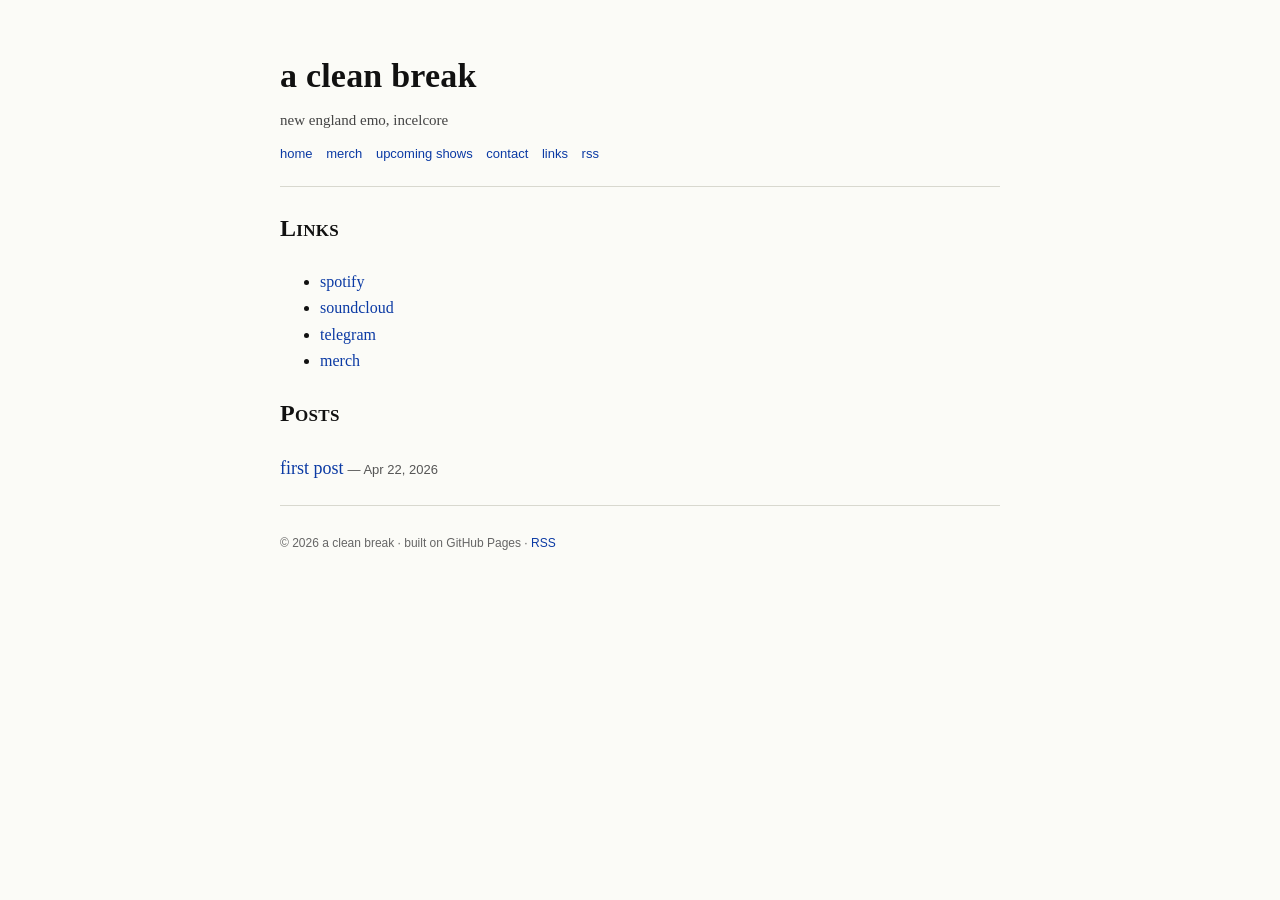
<file: index.html>
<!doctype html>
<html lang="en">
<head>
  <meta charset="utf-8">
  <title>a clean break — Notes</title>
  <meta name="viewport" content="width=device-width, initial-scale=1">
  <link rel="stylesheet" href="style.css">
  <link rel="alternate" type="application/rss+xml" title="RSS" href="feed.xml">
  <!-- Google tag (gtag.js) -->
  <script async src="https://www.googletagmanager.com/gtag/js?id=G-25S8PYRNL8"></script>
  <script>
    window.dataLayer = window.dataLayer || [];
    function gtag(){dataLayer.push(arguments);}
    gtag('js', new Date());

    gtag('config', 'G-25S8PYRNL8');
  </script>
</head>
<body>

<header>
  <h1 class="site-title">a clean break</h1>
  <p class="subtitle">new england emo, incelcore</p>
  <nav>
    <a href="/index.html">home</a>
    <a href="/merch.html">merch</a>
    <a href="/shows.html">upcoming shows</a>
    <a href="/contact.html">contact</a>
    <a href="/links.html">links</a>
    <a href="/feed.xml">rss</a>
  </nav>
</header>

<hr>


<h2 class="smallcaps">Links</h2>

<ul>
    <li><a href="https://open.spotify.com/artist/6PutTZPxXGzPTpTRQ2vvZh">spotify</a></li>
  <li><a href="https://soundcloud.com/acleanbreak">soundcloud</a></li>
  <li><a href="https://t.me/acleanbreakcels">telegram</a></li>
  <li><a href="https://www.4nthrx.net/product/a-clean-break-shirt">merch</a></li>
</ul>



<h2 class="smallcaps">Posts</h2>

<ul class="post-list">
  <li>
    <a class="post-title" href="posts/2026-04-22-first-post.html">first post</a>
    <span class="meta"> — Apr 22, 2026</span>
  </li>
</ul>

<hr>

<footer>
  © <span id="year"></span> a clean break · built on GitHub Pages · <a href="feed.xml">RSS</a>
</footer>

<script>
  document.getElementById("year").textContent = new Date().getFullYear();
</script>

</body>
</html>
</file>
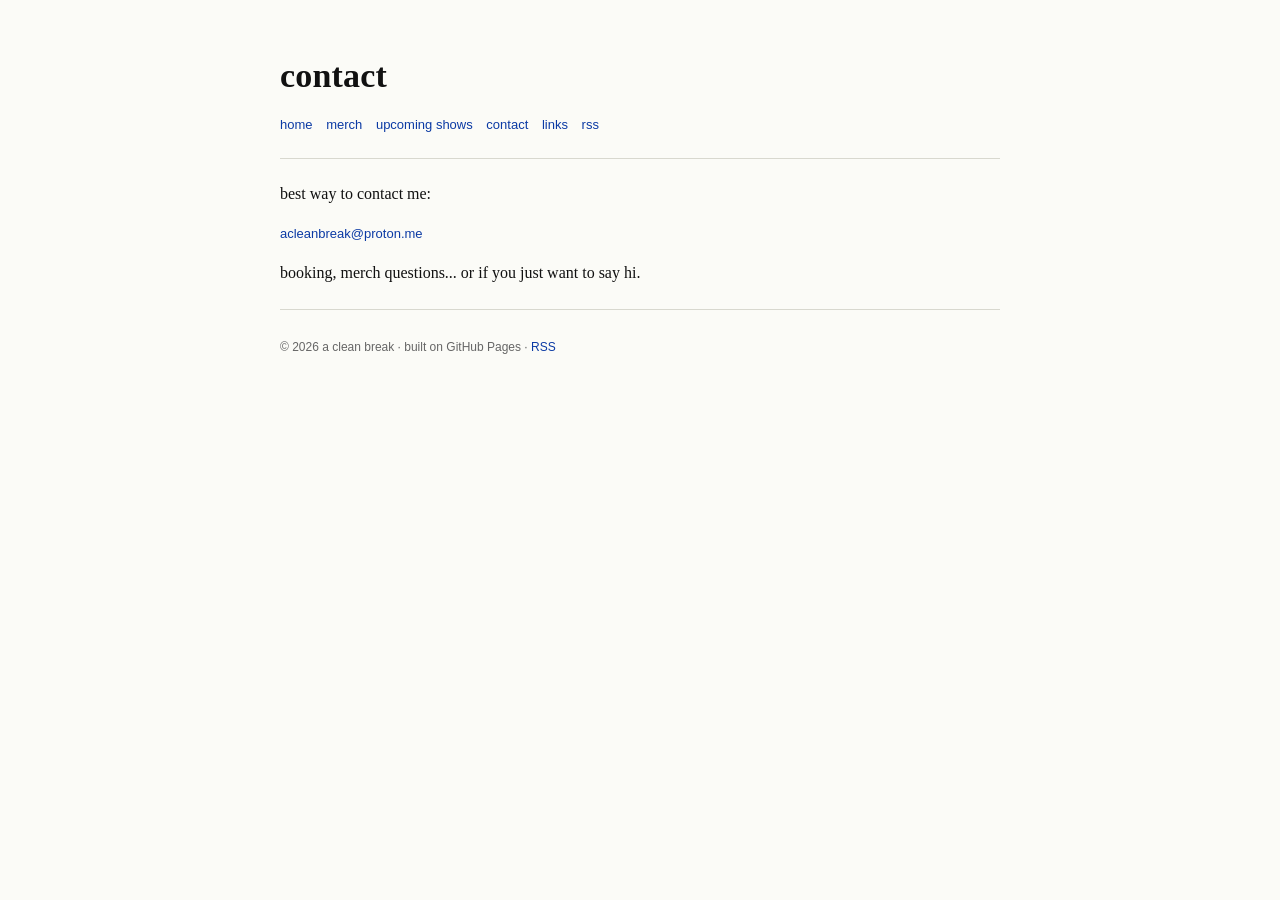
<file: contact.html>
<!doctype html>
<html lang="en">
<head>
  <meta charset="utf-8">
  <title>contact — a clean break</title>
  <meta name="viewport" content="width=device-width, initial-scale=1">
  <link rel="stylesheet" href="style.css">
  <!-- Google tag (gtag.js) -->
  <script async src="https://www.googletagmanager.com/gtag/js?id=G-25S8PYRNL8"></script>
  <script>
    window.dataLayer = window.dataLayer || [];
    function gtag(){dataLayer.push(arguments);}
    gtag('js', new Date());

    gtag('config', 'G-25S8PYRNL8');
  </script>
</head>
<body>

<header>
  <h1 class="site-title">contact</h1>
  
  <nav>
    <a href="/index.html">home</a>
    <a href="/merch.html">merch</a>
    <a href="/shows.html">upcoming shows</a>
    <a href="/contact.html">contact</a>
    <a href="/links.html">links</a>
    <a href="/feed.xml">rss</a>
  </nav>
</header>

<hr>

<p>
best way to contact me:
</p>

<p class="meta">
  <a href="mailto:acleanbreak@proton.me">acleanbreak@proton.me</a>
</p>

<p>
booking, merch questions... or if you just want to say hi. 
</p>

<hr>

<footer>
  © <span id="year"></span> a clean break · built on GitHub Pages · <a href="feed.xml">RSS</a>
</footer>

<script>
  document.getElementById("year").textContent = new Date().getFullYear();
</script>


</body>
</html>
</file>
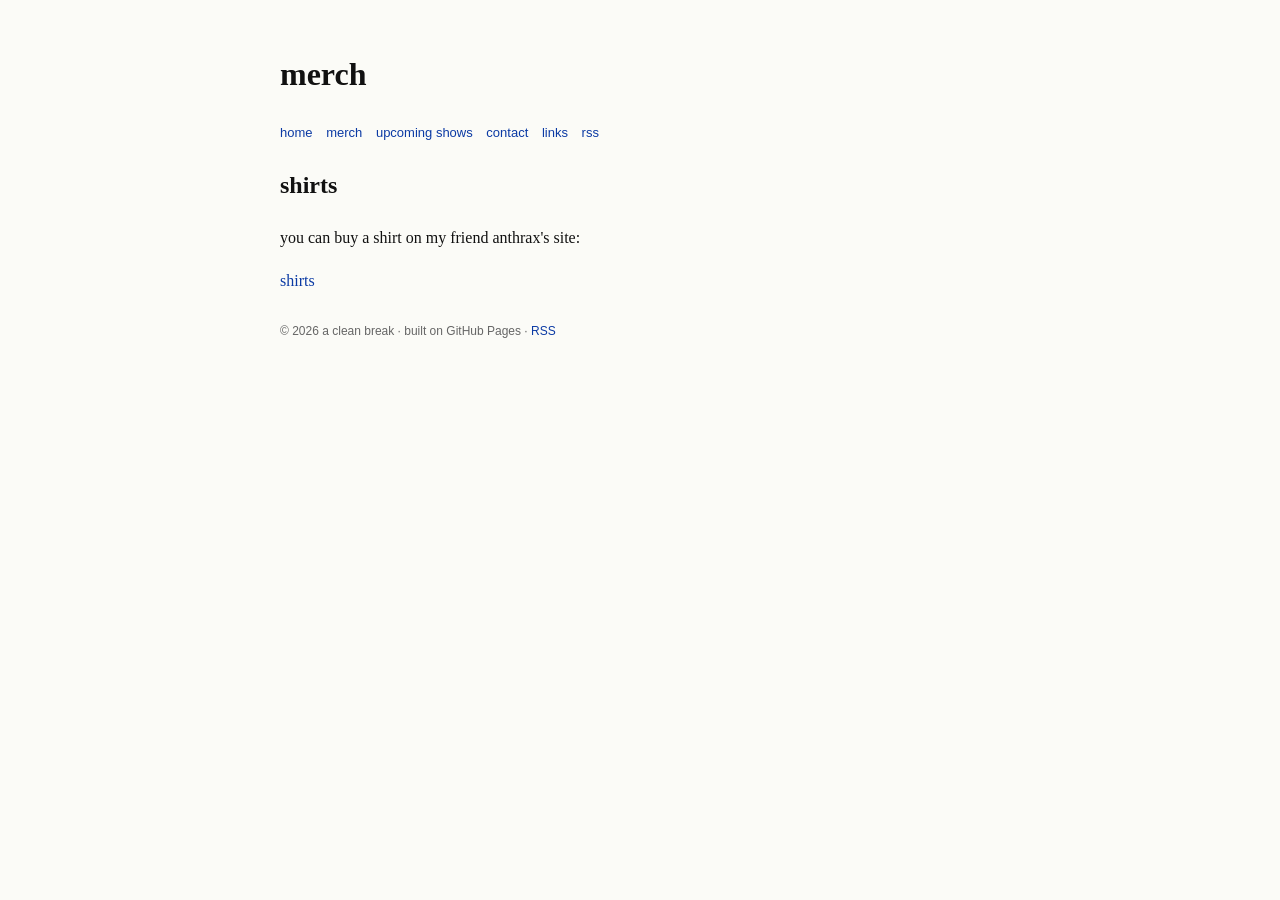
<file: merch.html>
<!doctype html>
<html lang="en">
<head>
  <meta charset="utf-8">
  <meta name="viewport" content="width=device-width,initial-scale=1">
  <title>Merch</title>
  <link rel="stylesheet" href="style.css">
  <style>
    /* Small overrides for merch layout if site CSS is minimal */
    .products{list-style:none;padding:0;display:flex;flex-wrap:wrap;gap:1rem}
    .product{border:1px solid #ddd;padding:1rem;width:220px}
    .product img{width:100%;height:auto;display:block}
    .price{font-weight:700;margin-top:.5rem}
    .buy{display:inline-block;margin-top:.5rem;padding:.4rem .6rem;background:#111;color:#fff;text-decoration:none}
  </style>
  <!-- Google tag (gtag.js) -->
  <script async src="https://www.googletagmanager.com/gtag/js?id=G-25S8PYRNL8"></script>
  <script>
    window.dataLayer = window.dataLayer || [];
    function gtag(){dataLayer.push(arguments);}
    gtag('js', new Date());

    gtag('config', 'G-25S8PYRNL8');
  </script>
</head>
<body>
  <header>
    <h1>merch</h1>
    <nav>
      <a href="/index.html">home</a>
    <a href="/merch.html">merch</a>
    <a href="/shows.html">upcoming shows</a>
    <a href="/contact.html">contact</a>
    <a href="/links.html">links</a>
    <a href="/feed.xml">rss</a>
    </nav>
  </header>

  <main>
    <section class="external-shop">
      <h2>shirts</h2>
      <p>you can buy a shirt on my friend anthrax's site:</p>
      <p><a href="https://www.4nthrx.net/product/a-clean-break-shirt" target="_blank" rel="noopener noreferrer">shirts</a></p>
    </section>
  </main>

  <footer>
  © <span id="year"></span> a clean break · built on GitHub Pages · <a href="feed.xml">RSS</a>
</footer>

<script>
  document.getElementById("year").textContent = new Date().getFullYear();
</script>

</body>
</html>
</file>
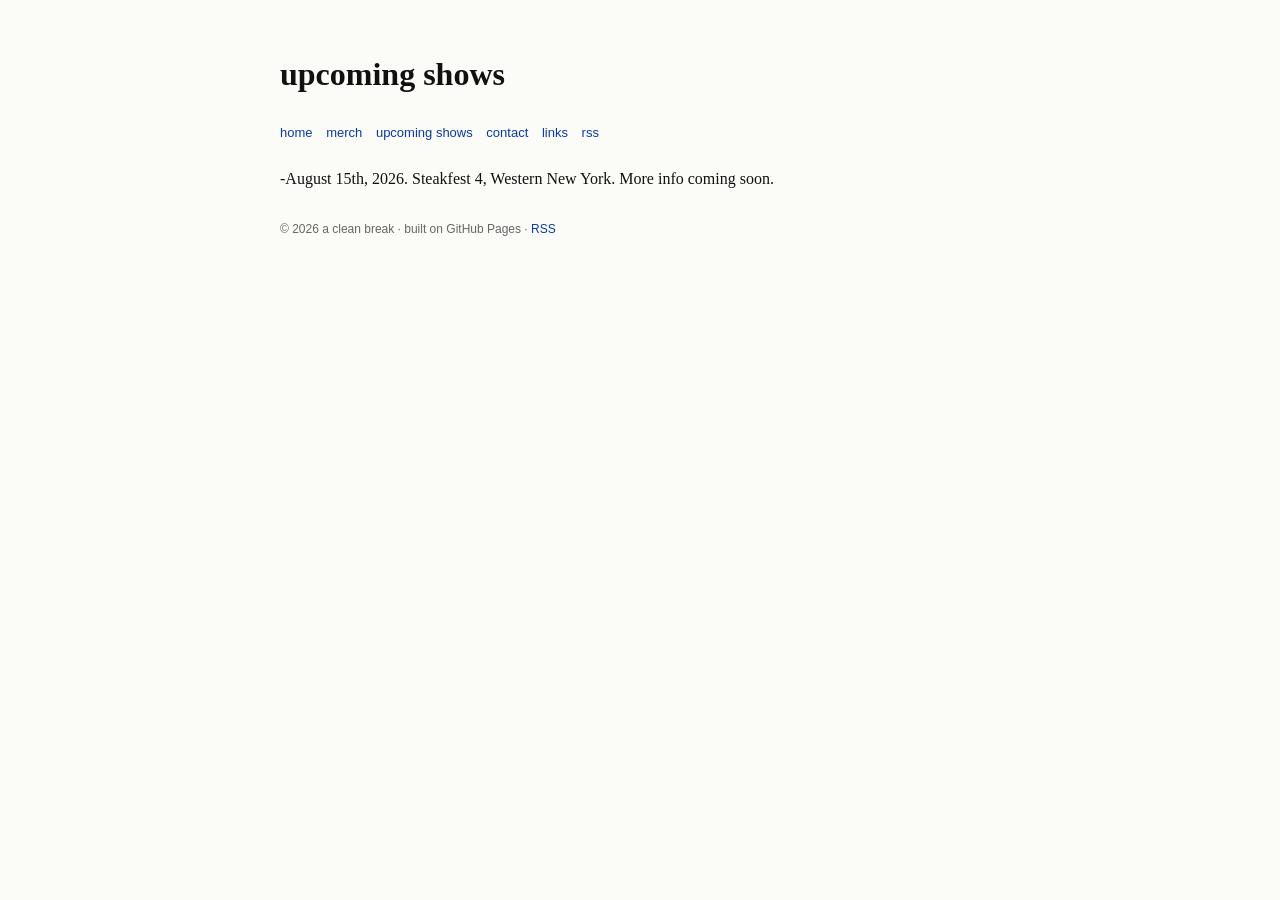
<file: shows.html>
<!doctype html>
<html lang="en">
<head>
	<meta charset="utf-8">
	<meta name="viewport" content="width=device-width,initial-scale=1">
	<title>Upcoming Shows</title>
	<link rel="stylesheet" href="style.css">
	<!-- Google tag (gtag.js) -->
	<script async src="https://www.googletagmanager.com/gtag/js?id=G-25S8PYRNL8"></script>
	<script>
		window.dataLayer = window.dataLayer || [];
		function gtag(){dataLayer.push(arguments);}
		gtag('js', new Date());

		gtag('config', 'G-25S8PYRNL8');
	</script>
</head>
<body>
	<header>
		<h1>upcoming shows</h1>
	<nav>
		<a href="/index.html">home</a>
    <a href="/merch.html">merch</a>
    <a href="/shows.html">upcoming shows</a>
    <a href="/contact.html">contact</a>
    <a href="/links.html">links</a>
    <a href="/feed.xml">rss</a>
		</nav>
	</header>

	<main>
		<section class="no-shows">
			<p>-August 15th, 2026. Steakfest 4, Western New York. More info coming soon.</p>
		</section>
	</main>

	<footer>
  © <span id="year"></span> a clean break · built on GitHub Pages · <a href="feed.xml">RSS</a>
</footer>

<script>
  document.getElementById("year").textContent = new Date().getFullYear();
</script>

</body>
</html>
</file>
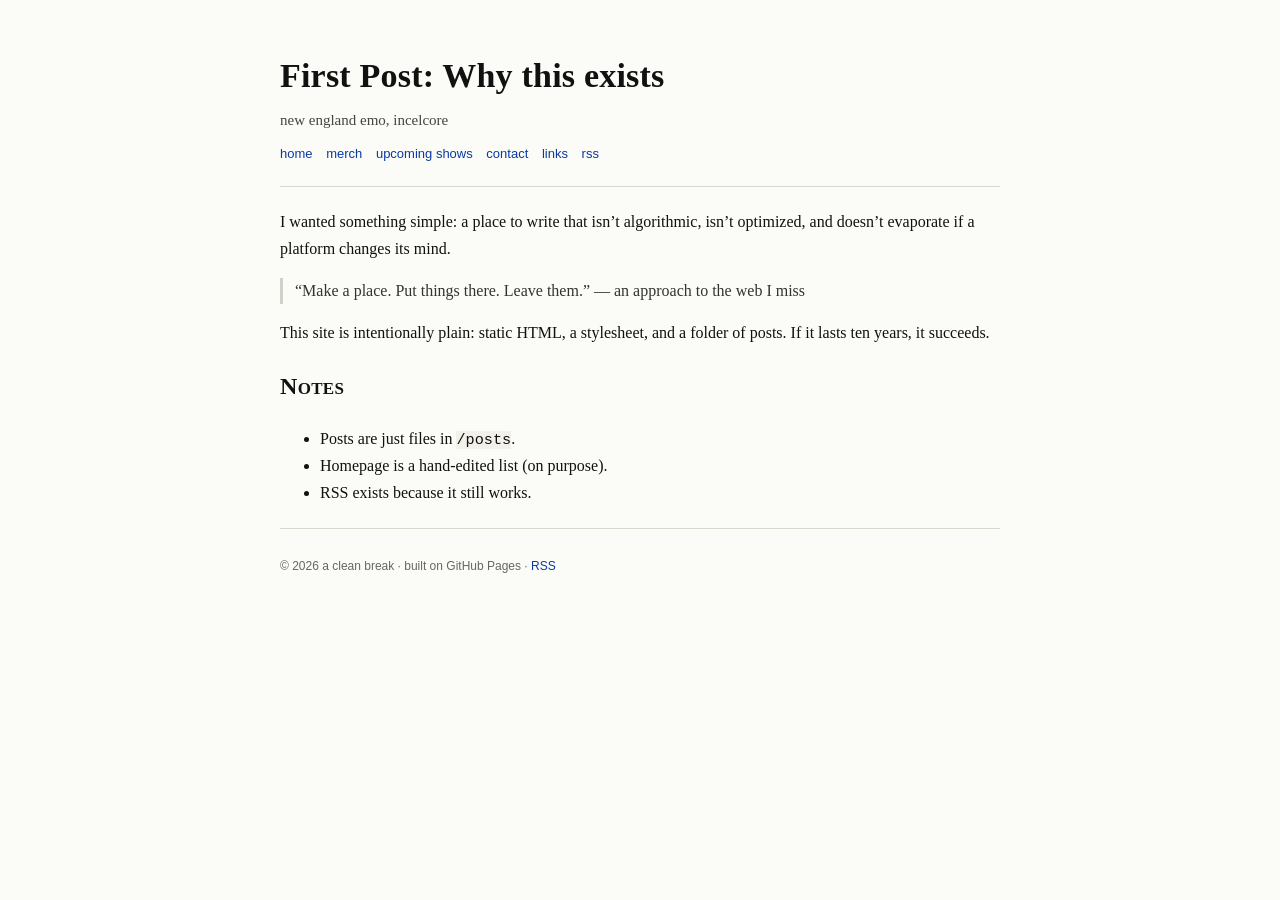
<file: posts/2025-12-20-first-post.html>
<!doctype html>
<html lang="en">
<head>
  <meta charset="utf-8">
  <title>First Post: Why this exists</title>
  <meta name="viewport" content="width=device-width, initial-scale=1">
  <link rel="stylesheet" href="../style.css">
</head>
<body>

<header>
  <h1 class="site-title">First Post: Why this exists</h1>
  <p class="subtitle">new england emo, incelcore</p>
  <nav>
    <a href="/index.html">home</a>
    <a href="/merch.html">merch</a>
    <a href="/shows.html">upcoming shows</a>
    <a href="/contact.html">contact</a>
    <a href="/links.html">links</a>
    <a href="/feed.xml">rss</a>
  </nav>
</header>

<hr>

<p>
I wanted something simple: a place to write that isn’t algorithmic, isn’t optimized,
and doesn’t evaporate if a platform changes its mind.
</p>

<blockquote>
  “Make a place. Put things there. Leave them.” — an approach to the web I miss
</blockquote>

<p>
This site is intentionally plain: static HTML, a stylesheet, and a folder of posts.
If it lasts ten years, it succeeds.
</p>

<h2 class="smallcaps">Notes</h2>
<ul>
  <li>Posts are just files in <code>/posts</code>.</li>
  <li>Homepage is a hand-edited list (on purpose).</li>
  <li>RSS exists because it still works.</li>
</ul>

<hr>

<footer>
  © <span id="year"></span> a clean break · built on GitHub Pages · <a href="/feed.xml">RSS</a>
</footer>

<script>
  document.getElementById("year").textContent = new Date().getFullYear();
</script>

<script>
  document.getElementById("year").textContent = new Date().getFullYear();
</script>


</body>
</html>
</file>
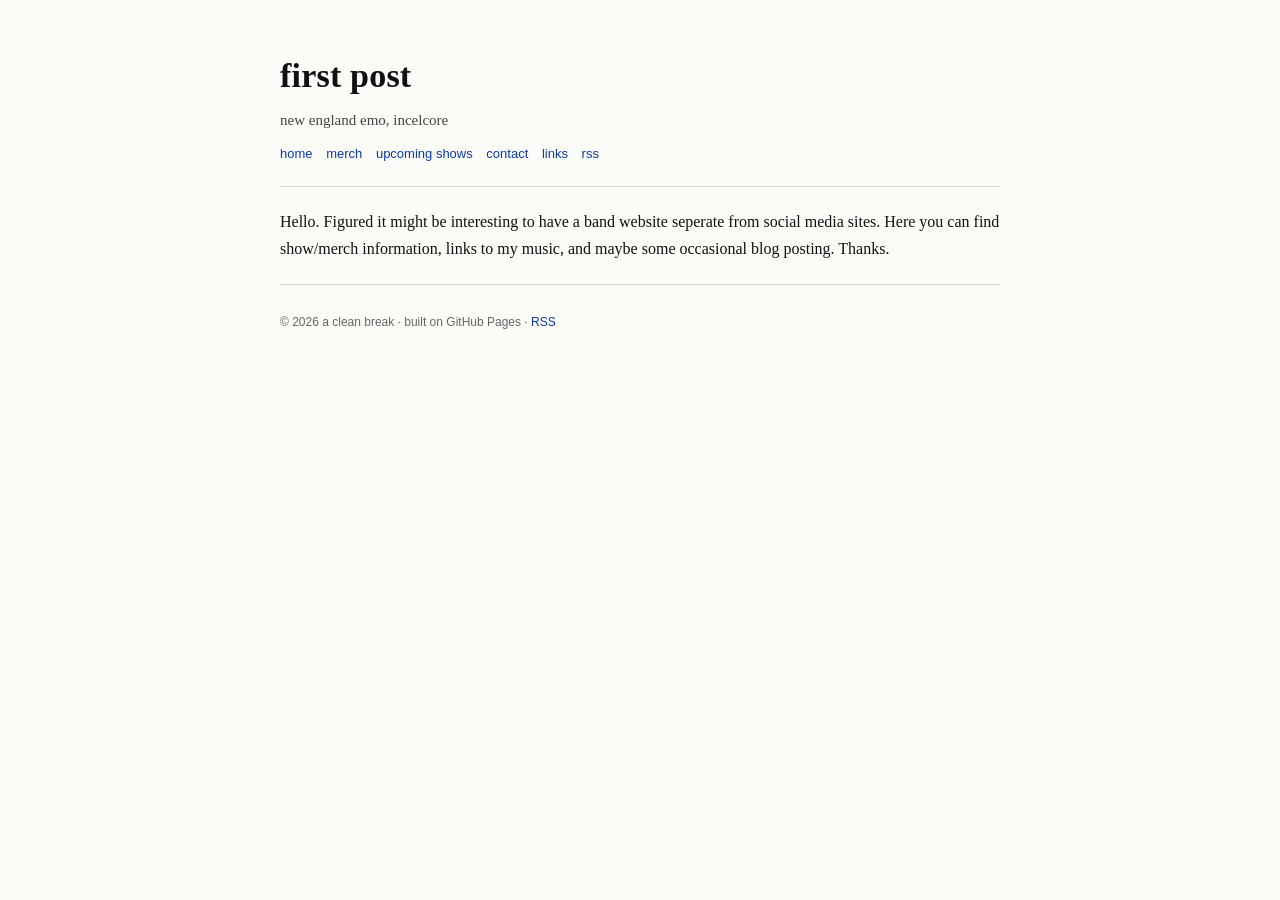
<file: posts/2026-04-22-first-post.html>
<!doctype html>
<html lang="en">
<head>
  <meta charset="utf-8">
  <title>first post</title>
  <meta name="viewport" content="width=device-width, initial-scale=1">
  <link rel="stylesheet" href="../style.css">
  <!-- Google tag (gtag.js) -->
  <script async src="https://www.googletagmanager.com/gtag/js?id=G-25S8PYRNL8"></script>
  <script>
    window.dataLayer = window.dataLayer || [];
    function gtag(){dataLayer.push(arguments);}
    gtag('js', new Date());

    gtag('config', 'G-25S8PYRNL8');
  </script>
</head>
<body>

<header>
  <h1 class="site-title">first post</h1>
  <p class="subtitle">new england emo, incelcore</p>
  <nav>
    <a href="/index.html">home</a>
    <a href="/merch.html">merch</a>
    <a href="/shows.html">upcoming shows</a>
    <a href="/contact.html">contact</a>
    <a href="/links.html">links</a>
    <a href="/feed.xml">rss</a>
  </nav>
</header>

<hr>

<p>
Hello. Figured it might be interesting to have a band website seperate from social media sites. Here you can find show/merch information, links to my music, and maybe some occasional blog posting. Thanks.
</p>






<hr>

<footer>
  © <span id="year"></span> a clean break · built on GitHub Pages · <a href="/feed.xml">RSS</a>
</footer>

<script>
  document.getElementById("year").textContent = new Date().getFullYear();
</script>

<script>
  document.getElementById("year").textContent = new Date().getFullYear();
</script>


</body>
</html>
</file>
<file: style.css>
body {
  max-width: 720px;
  margin: 48px auto;
  padding: 0 18px;
  font-family: Georgia, "Times New Roman", serif;
  line-height: 1.65;
  color: #111;
  background: #fbfbf7;
}

header {
  margin-bottom: 22px;
}

.site-title {
  font-size: 34px;
  letter-spacing: 0.2px;
  margin: 0 0 4px 0;
}

.subtitle {
  margin: 0;
  color: #444;
  font-size: 15px;
}

nav {
  margin-top: 10px;
  font-family: Arial, Helvetica, sans-serif;
  font-size: 13px;
}

nav a {
  margin-right: 10px;
}

hr {
  border: 0;
  border-top: 1px solid #d8d8cf;
  margin: 22px 0;
}

a {
  color: #0b3aa4;
  text-decoration: none;
}

a:hover {
  text-decoration: underline;
}

.meta {
  color: #555;
  font-size: 13px;
  font-family: Arial, Helvetica, sans-serif;
}

.post-list {
  list-style: none;
  padding-left: 0;
}

.post-list li {
  margin: 10px 0;
}

.post-title {
  font-size: 18px;
}

footer {
  margin-top: 28px;
  color: #666;
  font-size: 12px;
  font-family: Arial, Helvetica, sans-serif;
}

blockquote {
  border-left: 3px solid #d0d0c8;
  padding-left: 12px;
  color: #333;
  margin-left: 0;
}

code, pre {
  font-family: "Courier New", Courier, monospace;
  font-size: 0.95em;
  background: #f1f1ea;
}

pre {
  padding: 12px;
  overflow-x: auto;
  border: 1px solid #deded4;
}

.smallcaps {
  font-variant: small-caps;
  letter-spacing: 0.3px;
}
</file>
